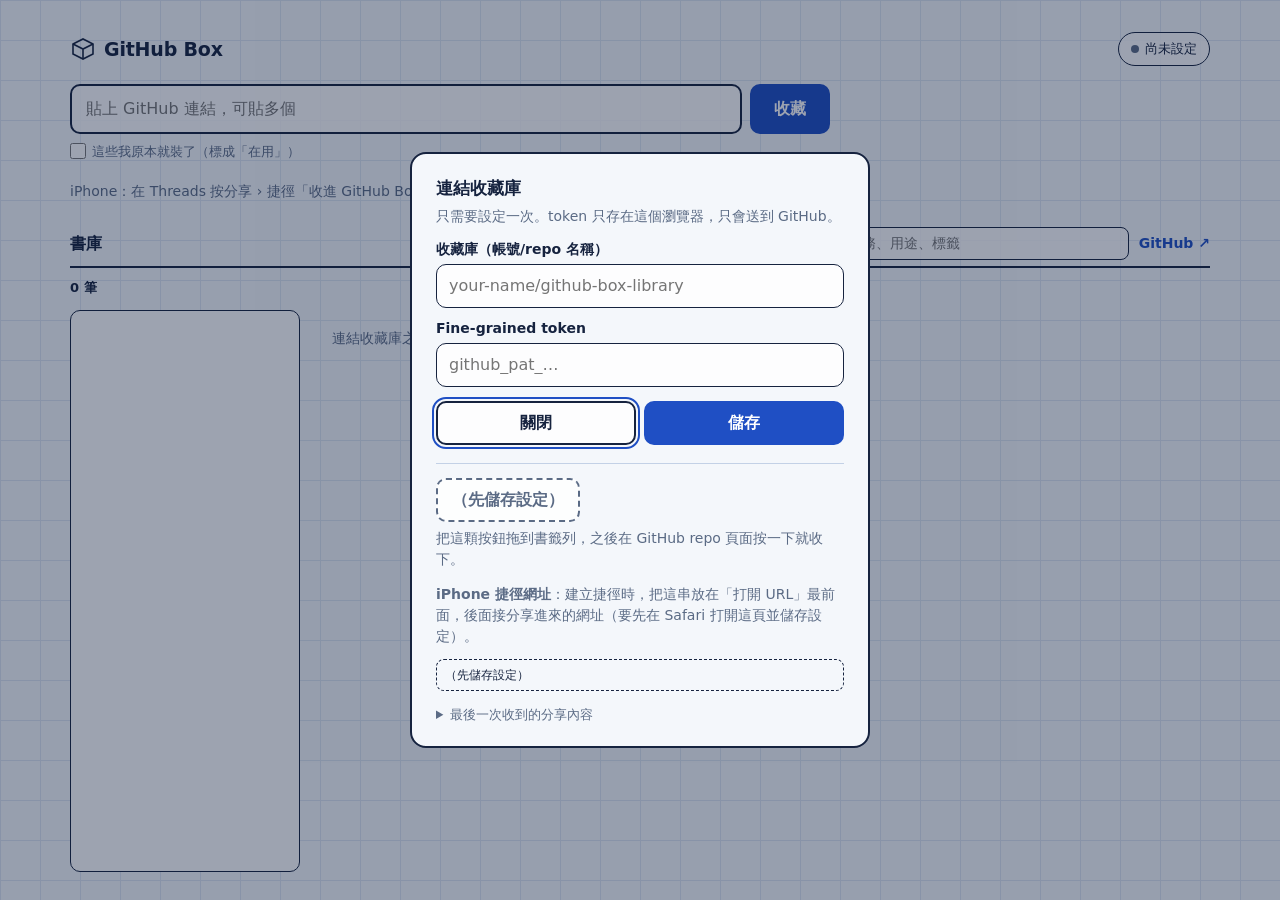
<file: web/index.html>
<!doctype html>
<html lang="zh-Hant">
<head>
  <meta charset="utf-8">
  <meta name="viewport" content="width=device-width, initial-scale=1, viewport-fit=cover">
  <meta name="referrer" content="no-referrer">
  <title>GitHub Box</title>
  <link rel="manifest" href="manifest.webmanifest">
  <link rel="stylesheet" href="tokens.css">
  <link rel="icon" href="icon.svg" type="image/svg+xml">
  <link rel="icon" href="icon-192.png" sizes="192x192" type="image/png">
  <link rel="apple-touch-icon" href="apple-touch-icon.png">
  <meta name="theme-color" content="#f4f7fb" media="(prefers-color-scheme: light)">
  <meta name="theme-color" content="#0e2f6b" media="(prefers-color-scheme: dark)">
  <style>
    /* One column: the link box on top, the library below; the page itself never scrolls. */
    * { box-sizing: border-box; }
    html, body { height: 100%; }
    body {
      margin: 0; overflow: hidden; color: var(--ink); font: 16px/1.5 var(--sans); background-color: var(--paper);
      /* One soft 40px grid: the dense 8px layer read as noise behind text (user feedback 2026-10-19). */
      background-image: linear-gradient(var(--grid) 1px, transparent 1px), linear-gradient(90deg, var(--grid) 1px, transparent 1px);
      background-size: 40px 40px;
    }
    .sheet {
      height: 100dvh; max-width: 1180px; margin: 0 auto;
      padding: max(14px, env(safe-area-inset-top)) max(20px, env(safe-area-inset-right)) max(14px, env(safe-area-inset-bottom)) max(20px, env(safe-area-inset-left));
      display: flex; flex-direction: column; gap: 16px;
    }
    button, input { font: inherit; color: inherit; }
    :focus-visible { outline: 2px solid var(--cyan); outline-offset: 2px; }

    header { display: flex; align-items: center; justify-content: space-between; }
    .mark { display: flex; align-items: center; gap: 8px; font-weight: 700; font-size: 19px; letter-spacing: -0.01em; }
    .mark svg { width: 26px; height: 26px; }
    .chip {
      display: inline-flex; align-items: center; gap: 6px; max-width: 60%;
      padding: 6px 12px; border: 1.5px solid var(--line); border-radius: 999px;
      background: var(--field); font-size: 13px; cursor: pointer;
    }
    .chip span { overflow: hidden; text-overflow: ellipsis; white-space: nowrap; }
    .chip .dot { width: 8px; height: 8px; border-radius: 50%; background: var(--mute); flex: none; }
    .chip[data-ok="1"] .dot { background: var(--cyan); }

    .btn {
      display: inline-flex; align-items: center; justify-content: center; gap: 8px;
      min-height: 44px; padding: 0 16px; border-radius: 10px; cursor: pointer;
      border: 2px solid var(--line); background: var(--field); font-weight: 600;
    }
    .btn.primary { background: var(--cyan); color: var(--cyan-ink); border-color: var(--cyan); }
    .btn.small { min-height: 36px; padding: 0 12px; font-size: 14px; }
    .btn:active { transform: translateY(1px); }
    #add { display: flex; gap: 8px; }
    #add input { flex: 1; min-width: 0; min-height: 50px; padding: 0 14px; border: 2px solid var(--line);
                 border-radius: 10px; background: var(--field); font-size: 16px; }
    #add .btn { min-height: 50px; padding: 0 22px; }

    /* One status line under the box; it carries the confirm and retry buttons when needed. */
    .status { display: flex; flex-wrap: wrap; align-items: center; gap: 4px 10px; min-height: 36px; margin-top: -6px; font-size: 14px; }
    #status { font-weight: 700; }
    #status:empty, #block-repo:empty { display: none; }
    #block-repo { font-weight: 600; overflow-wrap: anywhere; }
    #hint { color: var(--mute); }
    #hint:empty { display: none; }
    .status[data-state="err"] #status { color: var(--err); }
    .status[data-state="ok"] #status::before { content: "✓ "; }
    .block-actions { display: flex; gap: 8px; }
    .block-actions:empty { display: none; }

    /* Library: a category index beside a card grid (desktop), a swipeable category row above it (phone). */
    .lib { flex: 1; min-height: 0; display: flex; flex-direction: column; gap: 10px; }
    .lib-head { display: flex; justify-content: space-between; align-items: center; gap: 10px; border-bottom: 2px solid var(--line); padding-bottom: 6px; }
    .lib-head h2 { font-size: 16px; margin: 0; }
    .lib-head a { font-size: 14px; color: var(--link); font-weight: 600; text-decoration: none; }
    .lib-note { margin: 0; font-size: 13px; color: var(--err); }
    .lib-note:empty { display: none; }
    .lib-body { flex: 1; min-height: 0; display: flex; flex-direction: column; gap: 12px; }
    /* Grouped filters: a sidebar on desktop; on phones the same groups live in the bottom sheet. */
    .cats { display: none; }
    .fgroup h3 { margin: 0 0 4px; font-size: 11.5px; font-weight: 700; letter-spacing: .08em; color: var(--mute); }
    .fopts { display: flex; flex-wrap: wrap; gap: 6px; }
    .fopts button, .active button { display: inline-flex; align-items: baseline; gap: 5px; border: 1.5px solid var(--line); border-radius: 999px;
      background: var(--sheet); padding: 3px 11px; font-size: 14px; cursor: pointer; white-space: nowrap; }
    .fopts button span, .active button span { font-size: 12px; color: var(--mute); font-variant-numeric: tabular-nums; }
    .fopts button[aria-pressed="true"], .active button.on { background: var(--cyan); color: var(--cyan-ink); border-color: var(--cyan); font-weight: 600; }
    .fopts button[aria-pressed="true"] span { color: inherit; }
    .fopts button[data-mark]::before { content: ""; width: 9px; height: 9px; border-radius: 2px; align-self: center; border: 1.5px solid var(--line); }
    .fopts button[data-mark="試過"]::before { background: var(--m-tried); border-color: var(--m-tried); }
    .fopts button[data-mark="在用"]::before { background: var(--m-using); border-color: var(--m-using); }
    .fopts button[data-mark="放棄"]::before { background: var(--m-dropped); border-color: var(--m-dropped); }
    /* Count, then the active filters or quick picks: one line that scrolls sideways on phones. */
    .active { display: flex; align-items: center; gap: 6px; overflow-x: auto; scrollbar-width: none; flex: none; padding-bottom: 2px; }
    .active::-webkit-scrollbar { display: none; }
    .active .count { flex: none; font-size: 13px; font-weight: 700; font-variant-numeric: tabular-nums; margin-right: 2px; }
    .active button { flex: none; font-size: 13px; padding: 2px 10px; }
    .active .clear { border: 0; background: none; color: var(--link); font-weight: 600; padding: 2px 4px; }
    .fbtn { flex: none; display: inline-flex; align-items: center; gap: 6px; border: 1.5px solid var(--line); border-radius: 8px;
      background: var(--sheet); padding: 5px 12px; font-size: 14px; font-weight: 600; cursor: pointer; }
    .fbtn span:not(:empty) { min-width: 18px; padding: 0 5px; border-radius: 999px; background: var(--cyan); color: var(--cyan-ink); font-size: 12px; text-align: center; }
    .sheet-dlg .sheet-head { display: flex; align-items: center; justify-content: space-between; }
    .sheet-body { display: grid; gap: 14px; margin: 6px 0 14px; }
    .sheet-dlg .done { width: 100%; position: sticky; bottom: 0; }
    .linkbtn { border: 0; background: none; color: var(--link); font-weight: 600; cursor: pointer; padding: 4px; }
    .hbtns { display: flex; gap: 8px; align-items: center; min-width: 0; justify-content: flex-end; }
    .hbtns #conn { max-width: min(46vw, 280px); }
    .addbtn { font-weight: 600; flex: none; }
    /* Scrolls inside the one-screen layout; the scrollbar stays hidden like the rest of the page. */
    #recent { flex: 1; min-height: 0; overflow-y: auto; overscroll-behavior: contain; scrollbar-width: none; padding: 2px 2px 28px;
              display: grid; grid-template-columns: 1fr; gap: 12px; align-content: start; }
    #recent::-webkit-scrollbar { display: none; }
    .card { display: flex; flex-direction: column; gap: 4px; padding: 14px 16px; border: 1.5px solid var(--line); border-radius: 10px;
            background: var(--sheet); color: inherit; text-decoration: none; min-width: 0; }
    .card:hover { border-width: 2px; padding: 13.5px 15.5px; }
    .card .tl { font-size: 17px; font-weight: 700; line-height: 1.35; overflow-wrap: anywhere; }
    .card .rp { font-size: 13px; color: var(--mute); overflow: hidden; text-overflow: ellipsis; white-space: nowrap; }
    .card .bd { display: flex; flex-wrap: wrap; gap: 6px; margin-top: 6px; }
    .card .bd span { font-size: 12px; border: 1px solid var(--rule); border-radius: 4px; padding: 0 7px; color: var(--mute); }
    .card.pending { border-style: dashed; }
    /* 我的標記: a coloured left edge and chip per card; 未試 stays neutral. */
    .card[data-tried] { border-left-width: 6px; }
    .card[data-tried]:hover { padding-left: 15.5px; }
    .card[data-tried="試過"] { border-left-color: var(--m-tried); }
    .card[data-tried="在用"] { border-left-color: var(--m-using); background: var(--m-using-bg); }
    .card[data-tried="放棄"] { border-left-color: var(--m-dropped); opacity: .72; }
    .card .bd span.mark { font-weight: 700; border-color: currentColor; }
    .card[data-tried="試過"] .bd span.mark { color: var(--m-tried); background: var(--m-tried-bg); }
    .card[data-tried="在用"] .bd span.mark { color: var(--m-using); background: var(--sheet); }
    .card[data-tried="放棄"] .bd span.mark { color: var(--m-dropped); background: var(--m-dropped-bg); }
    .card.failed { border-color: var(--err); }
    .card.failed .tl { color: var(--err); }
    #recent .empty { color: var(--mute); font-size: 14px; padding: 16px 2px; margin: 0; }
    @media (min-width: 560px) { #recent { grid-template-columns: repeat(2, minmax(0, 1fr)); } }
    /* Phones and narrow windows: the add box folds behind ＋, the hint only shows when it has news, cards are tighter. */
    @media (max-width: 899px) {
      .sheet { gap: 10px; }
      #add { display: none; }
      #add.open { display: flex; }
      #add:not(.typed) .owned { display: none; }
      .status[data-state="idle"] { display: none; }
      .lib-head { border-bottom: 0; padding-bottom: 0; }
      .lib-head h2, .lib-head #library { display: none; }
      .q { max-width: none; margin-left: 0; padding: 7px 10px; font-size: 16px; }
      .card { padding: 11px 13px; gap: 2px; }
      .card:hover { padding: 10.5px 12.5px; }
      .card .tl { font-size: 16px; display: -webkit-box; -webkit-line-clamp: 2; -webkit-box-orient: vertical; overflow: hidden; }
      .card .bd { margin-top: 4px; }
      .card .bd span:nth-child(n+4) { display: none; }
      #recent { gap: 8px; }
    }

    dialog {
      width: min(460px, 100%); max-width: 100%; max-height: 92dvh; margin: auto auto 0;
      padding: 18px max(20px, env(safe-area-inset-right)) max(18px, env(safe-area-inset-bottom)) max(20px, env(safe-area-inset-left));
      border: 2px solid var(--line); border-bottom: 0; border-radius: 16px 16px 0 0;
      background: var(--paper); color: var(--ink); overflow: auto;
    }
    dialog::backdrop { background: #0b1a3a66; }
    dialog h2 { font-size: 17px; margin: 0 0 4px; }
    dialog p { margin: 4px 0 12px; font-size: 14px; color: var(--mute); }
    dialog label { display: block; margin: 10px 0 4px; font-size: 14px; font-weight: 600; }
    dialog input { width: 100%; min-height: 44px; padding: 0 12px; border: 1.5px solid var(--line); border-radius: 10px; background: var(--field); }
    .drawer-actions { display: flex; gap: 8px; margin-top: 14px; }
    .drawer-actions .btn { flex: 1; }
    .desk { margin-top: 18px; padding-top: 14px; border-top: 1px solid var(--rule); }
    .desk p { margin: 6px 0 0; }
    @media (pointer: coarse) { .desk { display: none; } }
    a.bm { display: inline-block; padding: 8px 14px; border: 2px dashed var(--line); border-radius: 10px;
           color: inherit; text-decoration: none; font-weight: 600; background: var(--field); cursor: grab; white-space: nowrap; }
    a.bm:not([href]) { cursor: default; color: var(--mute); border-color: var(--mute); }
    @media (min-width: 900px) {
      .sheet { padding-top: 32px; padding-bottom: 28px; gap: 18px; }
      #add, .status { max-width: 760px; }
      .lib-body { flex-direction: row; gap: 28px; }
      .cats { display: grid; gap: 12px; align-content: start; overflow-y: auto; max-height: 100%; width: 230px; flex: none; padding: 12px;
              background: var(--sheet); border: 1.5px solid var(--line); border-radius: 10px; scrollbar-width: thin; }
      .cats .fopts { flex-direction: column; flex-wrap: nowrap; gap: 1px; }
      .cats .fopts button { justify-content: flex-start; gap: 8px; border: 0; border-radius: 8px; padding: 4px 10px; background: transparent; }
      .cats .fopts button span { margin-left: auto; }
      .cats .fopts button[aria-pressed="true"] { background: var(--cyan); }
      .fbtn, .addbtn { display: none; }
      #recent { grid-template-columns: repeat(auto-fill, minmax(260px, 1fr)); }
      dialog { margin: auto; border-bottom: 2px solid var(--line); border-radius: 16px; max-height: 86dvh; padding: 22px 24px; }
    }
    .q { flex: 1; min-width: 0; max-width: 320px; margin-left: auto; padding: 5px 10px; font: inherit; font-size: 14px; color: inherit;
         border: 1.5px solid var(--line); border-radius: 8px; background: var(--field); }
    #add { flex-wrap: wrap; }
    .owned { flex-basis: 100%; display: flex; align-items: center; gap: 6px; font-size: 13px; color: var(--mute); }
    #add .owned input { all: revert; min-height: 0; width: 16px; height: 16px; margin: 0; flex: none; accent-color: var(--link); }
    .ios { margin-top: 14px; font-size: 13px; }
    .ios pre { user-select: all; -webkit-user-select: all; padding: 6px 8px; border: 1.5px dashed var(--line); border-radius: 8px; }
    details { margin-top: 14px; font-size: 13px; color: var(--mute); }
    pre { white-space: pre-wrap; word-break: break-all; font-size: 12px; margin: 6px 0 0; }
  </style>
</head>
<body>
  <main class="sheet">
    <header>
      <div class="mark">
        <svg viewBox="0 0 26 26" fill="none" stroke="currentColor" stroke-width="1.6" aria-hidden="true">
          <path d="M3 8l10-5 10 5v10l-10 5-10-5z"/><path d="M3 8l10 5 10-5M13 13v10"/>
        </svg>
        GitHub Box
      </div>
      <div class="hbtns">
        <button id="add-open" class="chip addbtn" type="button" aria-controls="add" aria-expanded="false" aria-label="新增收藏">＋ 收藏</button>
        <button id="conn" class="chip" type="button" aria-haspopup="dialog"><i class="dot"></i><span>尚未設定</span></button>
      </div>
    </header>

    <form id="add">
      <input id="add-url" placeholder="貼上 GitHub 連結，可貼多個" autocomplete="off" inputmode="url" aria-label="GitHub 連結">
      <button class="btn primary" type="submit">收藏</button>
      <label class="owned"><input id="owned" type="checkbox"> 這些我原本就裝了（標成「在用」）</label>
    </form>
    <div id="block" class="status" data-state="idle" aria-live="polite">
      <span id="status"></span><span id="block-repo"></span><span id="hint">iPhone：在 Threads 按分享 › 捷徑「收進 GitHub Box」。</span>
      <div id="block-actions" class="block-actions"></div>
    </div>

    <section class="lib">
      <div class="lib-head">
        <h2>書庫</h2>
        <input id="q" class="q" type="search" placeholder="搜尋任務、用途、標籤" autocomplete="off" aria-label="搜尋收藏">
        <button id="filter-open" class="fbtn" type="button" aria-haspopup="dialog" aria-controls="filters">篩選<span></span></button>
        <a id="library" href="#" target="_blank" rel="noopener">GitHub ↗</a>
      </div>
      <div id="active" class="active" aria-label="目前的篩選"></div>
      <p id="lib-note" class="lib-note" role="status"></p>
      <div class="lib-body">
        <nav id="cats" class="cats" aria-label="分類"></nav>
        <div id="recent" aria-live="polite"></div>
      </div>
    </section>
  </main>

  <dialog id="filters" class="sheet-dlg" aria-labelledby="filters-title">
    <div class="sheet-head"><h2 id="filters-title">篩選</h2><button id="sheet-clear" class="linkbtn" type="button">清除全部</button></div>
    <p>不同組可以疊加，例如「未試」＋「能用」；數字是加上這個條件後的筆數。</p>
    <div id="sheet-body" class="sheet-body"></div>
    <button id="sheet-done" class="btn primary done" type="button">顯示</button>
  </dialog>

  <dialog id="drawer" aria-labelledby="drawer-title">
    <h2 id="drawer-title">連結收藏庫</h2>
    <p>只需要設定一次。token 只存在這個瀏覽器，只會送到 GitHub。</p>
    <form id="settings">
      <label for="repo">收藏庫（帳號/repo 名稱）</label>
      <input id="repo" placeholder="your-name/github-box-library" autocomplete="off" autocapitalize="off">
      <label for="token">Fine-grained token</label>
      <input id="token" type="password" autocomplete="off" placeholder="github_pat_…">
      <div class="drawer-actions">
        <button id="drawer-close" class="btn" type="button" autofocus>關閉</button>
        <button class="btn primary" type="submit">儲存</button>
      </div>
    </form>
    <section class="desk" aria-label="電腦書籤">
      <a id="bookmarklet" class="bm" href="#">收進 GitHub Box</a>
      <p>把這顆按鈕拖到書籤列，之後在 GitHub repo 頁面按一下就收下。</p>
    </section>
    <section class="ios" aria-label="iPhone 捷徑">
      <p><b>iPhone 捷徑網址</b>：建立捷徑時，把這串放在「打開 URL」最前面，後面接分享進來的網址（要先在 Safari 打開這頁並儲存設定）。</p>
      <pre id="shortcut-url">（先儲存設定）</pre>
    </section>
    <details>
      <summary>最後一次收到的分享內容</summary>
      <pre id="received">（沒有）</pre>
    </details>
  </dialog>

  <script type="module" src="app.js"></script>
</body>
</html>
</file>
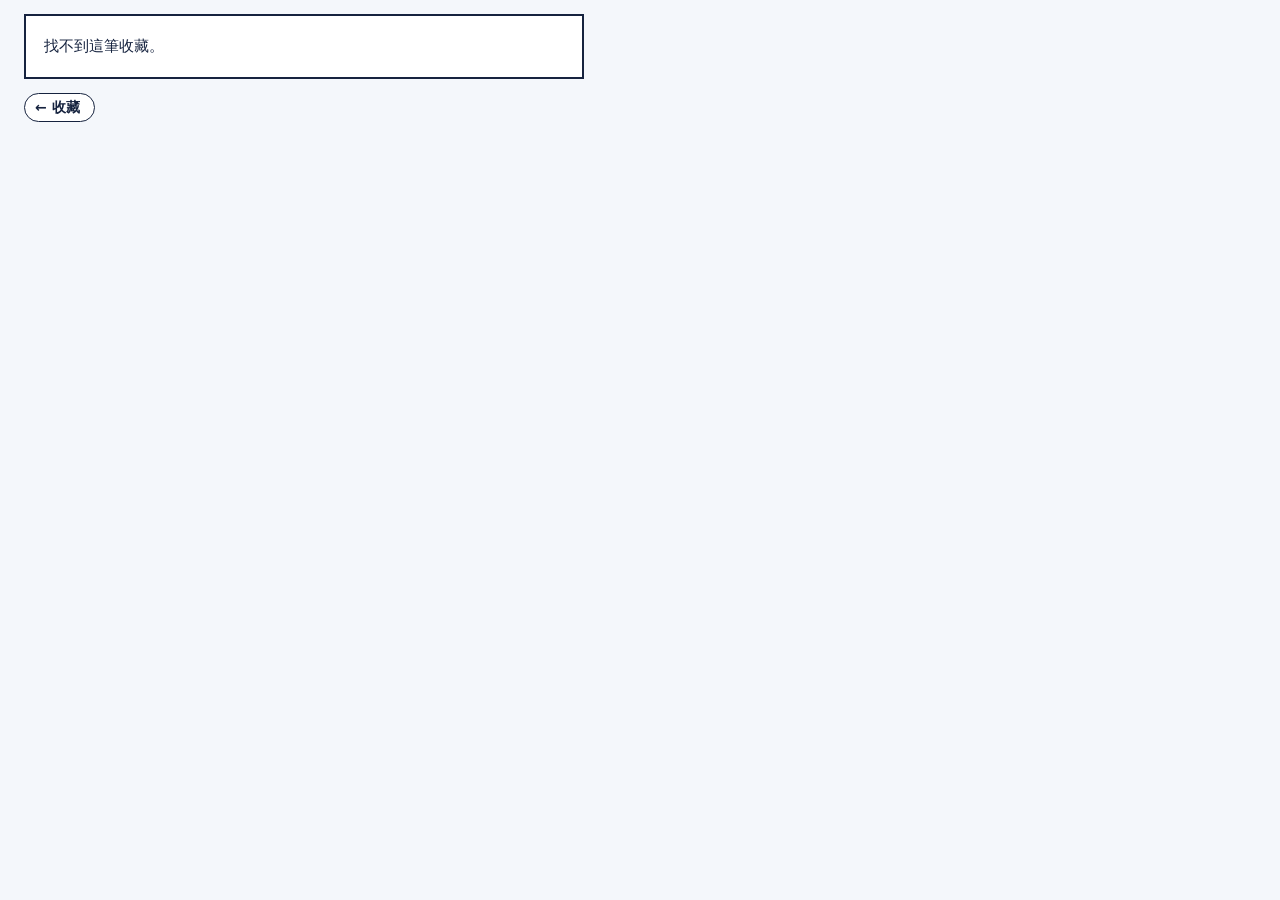
<file: web/read.html>
<!doctype html>
<html lang="zh-Hant">
<head>
  <meta charset="utf-8">
  <meta name="viewport" content="width=device-width, initial-scale=1, viewport-fit=cover">
  <meta name="referrer" content="no-referrer">
  <title>GitHub Box</title>
  <link rel="manifest" href="manifest.webmanifest">
  <link rel="icon" href="icon.svg" type="image/svg+xml">
  <link rel="apple-touch-icon" href="apple-touch-icon.png">
  <meta name="theme-color" content="#f4f7fb" media="(prefers-color-scheme: light)">
  <meta name="theme-color" content="#0e2f6b" media="(prefers-color-scheme: dark)">
  <link rel="stylesheet" href="tokens.css">
  <style>
    /* One sheet per screen on desktop: title block on top, diagram left, a fixed reading column right. */
    * { box-sizing: border-box; scrollbar-width: thin; scrollbar-color: var(--rule) transparent; }
    html, body { height: 100%; }
    body { margin: 0; background: var(--paper); color: var(--ink); font: 15px/1.65 var(--sans); }
    a { color: var(--link); }
    button { font: inherit; color: inherit; }
    :focus-visible { outline: 2px solid var(--link); outline-offset: 2px; }
    [hidden] { display: none !important; }

    .view { min-height: 100%; display: flex; flex-direction: column; gap: 14px; max-width: 1440px; margin: 0 auto;
            padding: max(14px, env(safe-area-inset-top)) max(24px, env(safe-area-inset-right)) max(20px, env(safe-area-inset-bottom)) max(24px, env(safe-area-inset-left)); }
    .top { display: flex; align-items: center; gap: 14px; }
    .back { border: 1.5px solid var(--ink); border-radius: 999px; background: var(--sheet); padding: 2px 14px 2px 10px; font-size: 14px; font-weight: 600; color: var(--ink); text-decoration: none; }
    .mark { display: flex; align-items: center; gap: 8px; font-weight: 700; font-size: 18px; }
    .mark svg { width: 24px; height: 24px; }

    .msg { border: 2px solid var(--ink); background: var(--sheet); padding: 18px; display: grid; gap: 8px; max-width: 560px; }
    .msg p { margin: 0; }

    /* The back link sits outside the bar: beside it on desktop, above it on phones. */
    .barrow { display: flex; flex-direction: column; align-items: flex-start; gap: 10px; }
    .barrow .tblock { align-self: stretch; }
    .back { white-space: nowrap; }
    @media (min-width: 1000px) { .barrow { flex-direction: row; align-items: center; gap: 14px; } .barrow .tblock { flex: 1; } }
    /* One bar: repo + tagline, the facts and the GitHub link. Stacks on phones. */
    .tblock { border: 2px solid var(--ink); background: var(--sheet); display: grid; grid-template-columns: repeat(3, minmax(0, 1fr)); }
    .tblock > * { min-width: 0; }
    .tblock .head { grid-column: 1 / -1; padding: 6px 12px 8px; }
    .tblock h1 { margin: 0; font-size: 19px; line-height: 1.3; overflow-wrap: anywhere; }
    .tblock .sub { margin: 0; font-size: 13.5px; font-weight: 600; color: var(--mute); }
    .tblock .cell { padding: 6px 12px; border-top: 1.5px solid var(--ink); }
    .tblock .gh { grid-column: 1 / 3; padding: 6px 12px; border-top: 1.5px solid var(--ink); font-size: 13px; font-weight: 600; text-decoration: none; }
    .tblock .rm { grid-column: 3; padding: 6px 12px; border: 0; border-top: 1.5px solid var(--ink); background: none; font-size: 13px; font-weight: 600; color: var(--err); cursor: pointer; text-align: left; }
    .tblock .gh + .rm { border-left: 1.5px solid var(--ink); }
    .tblock .rm:disabled { color: var(--mute); cursor: progress; }
    .lbl { display: block; font-size: 11.5px; color: var(--mute); }
    .val { display: block; font-weight: 600; font-variant-numeric: tabular-nums; white-space: nowrap; overflow: hidden; text-overflow: ellipsis; }
    @media (max-width: 999px) {
      .tblock .cell + .cell { border-left: 1.5px solid var(--ink); }
      .tblock { grid-template-columns: minmax(0, 1.15fr) minmax(0, 0.8fr) minmax(0, 1.05fr); }
      .tblock .cell { padding: 6px 10px; }
      .tblock .cell .val { font-size: 14.5px; white-space: normal; overflow-wrap: anywhere; }
    }
    @media (min-width: 1000px) {
      .tblock { display: flex; align-items: stretch; }
      .tblock .head { flex: 1; display: flex; align-items: baseline; gap: 12px; padding: 8px 14px; white-space: nowrap; overflow: hidden; }
      .tblock h1 { font-size: 18px; flex: 0 1 auto; min-width: 0; overflow: hidden; text-overflow: ellipsis; }
      .tblock .sub { flex: 1 1 0; min-width: 4em; overflow: hidden; text-overflow: ellipsis; }
      .tblock .cell, .tblock .gh, .tblock .rm { border-top: 0; border-left: 1.5px solid var(--ink); display: flex; align-items: baseline; gap: 8px; padding: 8px 14px; white-space: nowrap; flex: none; }
      .tblock .cell .lbl { display: inline; }
      .tblock .gh, .tblock .rm { align-items: center; }
    }

    .read { display: grid; gap: 16px; grid-template-columns: 1fr; }
    .fig { margin: 0; border: 2px solid var(--ink); padding: 12px 8px; background-color: var(--sheet); display: grid; place-items: center; min-height: 0; position: relative;
           background-image: linear-gradient(var(--grid) 1px, transparent 1px), linear-gradient(90deg, var(--grid) 1px, transparent 1px); background-size: 24px 24px; }
    .fig.zoomable { cursor: zoom-in; }
    .fig .dia { display: block; width: 100%; height: auto; }
    .fig .hint { position: absolute; left: 10px; bottom: 6px; font-size: 12px; color: var(--mute); background: var(--sheet); padding: 0 6px; }
    .fig .rejected, .fig .nodia { margin: 24px; color: var(--mute); font-size: 14px; text-align: center; background: var(--sheet); padding: 8px 12px; }
    .col { display: flex; flex-direction: column; gap: 14px; min-width: 0; min-height: 0; }
    .sec h2 { margin: 0 0 6px; font-size: 13px; font-weight: 700; display: flex; align-items: center; gap: 10px; }
    .sec h2::after { content: ""; flex: 1; border-top: 1.5px solid var(--rule); }
    .sec p { margin: 0; }
    .lead { font-size: 15.5px; line-height: 1.75; }
    .lead.clamp { display: -webkit-box; -webkit-line-clamp: 4; -webkit-box-orient: vertical; overflow: hidden; }
    .linkish { justify-self: start; border: 0; background: none; padding: 0; margin-top: 4px; font-size: 13px; font-weight: 600; color: var(--link); cursor: pointer; }
    .egs { display: grid; gap: 6px; margin-top: 8px; }
    .eg { display: grid; grid-template-columns: auto 1fr; gap: 10px; margin: 0; padding: 6px 10px; border: 1.5px solid var(--rule); background: var(--sheet); font-size: 13.5px; line-height: 1.6; }
    .eg b { font-size: 12px; color: var(--link); padding-top: 1px; white-space: nowrap; }
    .spec { width: 100%; border-collapse: collapse; border: 2px solid var(--ink); background: var(--sheet); font-size: 13.5px; line-height: 1.55; }
    .spec th { width: 6.5em; text-align: left; vertical-align: top; font-weight: 600; font-size: 12.5px; color: var(--mute); padding: 4px 10px; border-right: 1.5px solid var(--ink); }
    .spec td { padding: 4px 10px; }
    .spec tr + tr > * { border-top: 1.5px solid var(--rule); }
    .note { margin: 0; padding: 10px 12px; border: 1.5px dashed var(--rule); color: var(--mute); font-size: 14px; }
    .more { display: flex; flex-direction: column; min-height: 0; flex: 1; border: 2px solid var(--ink); background: var(--sheet); }
    .seg { display: flex; border-bottom: 1.5px solid var(--ink); }
    .seg button { flex: 1; border: 0; background: none; padding: 5px 8px; font-size: 13.5px; cursor: pointer; color: var(--mute); }
    .seg button + button { border-left: 1.5px solid var(--ink); }
    .seg button[aria-selected="true"] { background: var(--ink); color: var(--on-ink); font-weight: 600; }
    .panel { padding: 10px 14px; font-size: 14px; line-height: 1.7; overflow: auto; min-height: 0; flex: 1; }
    .panel.has-more { -webkit-mask-image: linear-gradient(#000 75%, transparent); mask-image: linear-gradient(#000 75%, transparent); }
    .panel ul { margin: 0; padding-left: 1.15em; display: grid; gap: 4px; }
    .stack { display: flex; flex-wrap: wrap; gap: 6px; }
    ul.plain { margin: 0; padding-left: 1.15em; display: grid; gap: 3px; font-size: 14px; }
    .sublbl { display: block; margin-top: 6px; font-size: 12px; color: var(--mute); }
    .marks { display: grid; gap: 8px; border: 2px solid var(--ink); background: var(--sheet); padding: 10px 12px; }
    .marks .lbl { font-size: 12px; }
    .tried { display: flex; border: 1.5px solid var(--ink); }
    .tried button { flex: 1; border: 0; background: none; padding: 5px 4px; font-size: 13.5px; cursor: pointer; }
    .tried button + button { border-left: 1.5px solid var(--ink); }
    .tried button[aria-checked="true"] { background: var(--ink); color: var(--on-ink); font-weight: 600; }
    .inst { border: 1.5px solid var(--ink); background: none; padding: 6px 10px; font-size: 13.5px; font-weight: 600; cursor: pointer; text-align: left; }
    .inst[aria-pressed="true"] { background: var(--ink); color: var(--on-ink); }
    .inst:disabled, .tried button:disabled { cursor: default; opacity: .55; }
    .verdict { display: flex; gap: 10px; align-items: baseline; margin: 0 0 6px; padding: 8px 12px; border: 2px solid var(--ink); background: var(--sheet); }
    .verdict b { white-space: nowrap; font-size: 15px; }
    .verdict[data-v="能用"] b { color: var(--link); }
    .verdict[data-v="不建議用"] b { color: var(--err); }
    .act { font-size: 12.5px; color: var(--mute); margin: 0 0 4px !important; }
    .act.warn { color: var(--err); font-weight: 600; }
    .left { display: flex; flex-direction: column; gap: 12px; min-width: 0; }
    .guide .gnote { margin: 0 0 8px; font-size: 14px; line-height: 1.7; }
    .guide .nodes th { width: auto; border-right: 0; }
    .guide .nodes td { vertical-align: top; font-size: 13px; }
    .guide .nodes td.mono { font: 12px var(--mono); white-space: nowrap; }
    .guide .nodes td:nth-child(2) { white-space: nowrap; }
    .marks[data-tried="試過"] .tried button[aria-checked="true"] { background: var(--m-tried); border-color: var(--m-tried); }
    .marks[data-tried="在用"] .tried button[aria-checked="true"] { background: var(--m-using); }
    .marks[data-tried="放棄"] .tried button[aria-checked="true"] { background: var(--m-dropped); }
    .install { display: grid; gap: 8px; border: 2px solid var(--ink); background: var(--sheet); padding: 10px 12px; }
    .install .phase { margin: 0; font-weight: 600; font-size: 14px; }
    .install .phase.problem, .install .warnline { color: var(--err); }
    .install .warnline { margin: 0; font-size: 13px; }
    .install .checkline { margin: 0; font-size: 13px; color: var(--mute); }
    .surface { border: 1.5px solid var(--rule); padding: 8px 10px; display: grid; gap: 4px; }
    .surface[data-done="true"] { border-color: var(--m-using); background: var(--m-using-bg); }
    .surface > b { font-size: 14px; }
    .surface .mmsg { margin: 0; }
    .cmd { display: flex; gap: 6px; align-items: center; }
    .cmd code { flex: 1; min-width: 0; overflow-wrap: anywhere; font: 12.5px var(--mono); background: var(--paper); padding: 3px 6px; border: 1px solid var(--rule); }
    .copy { border: 1.5px solid var(--ink); background: none; font-size: 12px; padding: 2px 8px; cursor: pointer; white-space: nowrap; }
    .done { font-size: 13px; font-weight: 600; display: flex; gap: 6px; align-items: center; cursor: pointer; }
    .install .summary { margin: 0; font-size: 13.5px; font-weight: 600; color: var(--m-using); }
    .mmsg { font-size: 12.5px; color: var(--mute); min-height: 1em; }
    .stack span { font: 12.5px var(--mono); border: 1.5px solid var(--ink); padding: 1px 8px; }

    @media (min-width: 1000px) {
      /* Desktop: the page never scrolls; a short screen scrolls the reading column, a long tab its panel. */
      html:has(.read:not([hidden])), html:has(.read:not([hidden])) body { overflow: hidden; }
      .view:has(.read:not([hidden])) { height: 100%; padding-bottom: max(36px, env(safe-area-inset-bottom)); }
      .read { flex: 1; min-height: 0; grid-template-columns: minmax(0, 2fr) minmax(0, 3fr); }
      .left { overflow-y: auto; min-height: 0; }
      .col { overflow-y: auto; }
      .more { min-height: 236px; }
      .fig .dia { max-height: 46vh; width: auto; max-width: 100%; }
    }

    /* Diagram recolor; coupled with the black-on-cream palette arch-blueprint draws in. */
    .dia { color: var(--ink); }
    .dia [stroke="#1a1a1a"] { stroke: var(--ink); }
    .dia [fill="#1a1a1a"] { fill: var(--ink); }
    .dia [fill="#faf8f4"] { fill: var(--sheet); }
    .dia .canvas { fill: transparent !important; }
    .dia .node, .dia .edge, .dia .label { transition: opacity .2s; }
    .dia.focus .node:not(.lit), .dia.focus .edge:not(.lit), .dia.focus .label:not(.lit) { opacity: .15; }
    .dia .edge.lit { stroke: var(--link); stroke-width: 2.6; }
    .dia .node.lit rect { stroke: var(--link); stroke-width: 2.6; }

    .lightbox { position: fixed; inset: 0; z-index: 20; background: var(--paper); display: flex; flex-direction: column;
                padding-top: env(safe-area-inset-top, 0px); padding-bottom: env(safe-area-inset-bottom, 0px); }
    .lb-bar { display: flex; align-items: center; gap: 8px; border-bottom: 2px solid var(--ink);
              padding: 10px max(24px, env(safe-area-inset-right)) 10px max(24px, env(safe-area-inset-left)); }
    .lb-bar span { font-size: 13px; color: var(--mute); margin-right: auto; min-width: 0; }
    .tool { border: 1.5px solid var(--ink); background: var(--sheet); border-radius: 8px; padding: 2px 12px; font-size: 14px; cursor: pointer; white-space: nowrap; }
    .lb-body { flex: 1; min-height: 0; display: flex; }
    .lb-guide { width: 400px; flex: none; overflow-y: auto; border-left: 2px solid var(--ink); background: var(--sheet); padding: 14px 16px; }
    .lb-guide .nodes th { width: auto; border-right: 0; }
    .lb-guide .nodes td { vertical-align: top; font-size: 13px; }
    .lb-guide .nodes td.mono { font: 12px var(--mono); white-space: nowrap; }
    .lb-guide .nodes td:nth-child(2) { white-space: nowrap; }
    .lb-guide .gnote { margin: 0 0 10px; font-size: 14px; line-height: 1.7; }
    .nodes tr[data-label] { cursor: pointer; }
    .nodes tr.hit > td { background: var(--m-tried-bg); }
    .nodes tr.hit > td:first-child { box-shadow: inset 4px 0 0 var(--link); }
    @media (max-width: 999px) {
      .lb-body { flex-direction: column; }
      .lb-guide { width: auto; height: 42%; border-left: 0; border-top: 2px solid var(--ink); }
    }
    .stage { flex: 1; overflow: hidden; touch-action: none; cursor: grab; position: relative;
             background-image: linear-gradient(var(--grid) 1px, transparent 1px), linear-gradient(90deg, var(--grid) 1px, transparent 1px); background-size: 24px 24px; }
    .stage .dia { position: absolute; left: 0; top: 0; transform-origin: 0 0; max-width: none; max-height: none; }
    .stage .node { cursor: pointer; }
    @media (prefers-reduced-motion: reduce) { * { animation-duration: .01ms !important; transition-duration: .01ms !important; } }
  </style>
</head>
<body>
  <main class="view">
    <div id="msg" class="msg" role="status" hidden></div>
    <div class="barrow">
      <a class="back" href="./">← 收藏</a>
      <div id="tblock" class="tblock" hidden></div>
    </div>
    <div id="read" class="read" hidden>
      <div class="left">
        <figure id="fig" class="fig" aria-label="架構圖"></figure>
        <section id="guide" class="guide sec"></section>
      </div>
      <div id="col" class="col"></div>
    </div>
  </main>

  <div id="lightbox" class="lightbox" role="dialog" aria-label="架構圖" hidden>
    <div class="lb-bar">
      <span>雙指或滾輪縮放、拖曳移動；點節點或右邊的列，兩邊會一起標出來</span>
      <button class="tool" type="button" data-reset>還原</button>
      <button class="tool" type="button" data-close>關閉</button>
    </div>
    <div class="lb-body">
      <div class="stage" data-stage></div>
      <aside id="lb-guide" class="lb-guide sec" aria-label="架構圖說明"></aside>
    </div>
  </div>

  <script type="module" src="read.js"></script>
</body>
</html>
</file>
<file: web/tokens.css>
/* Shared design tokens for the capture page (index.html) and the reading page (read.html). */
:root {
  --paper: #f4f7fb; --grid: #dbe4f1; --grid-major: #c3d1e6;
  --ink: #16233f; --mute: #5b6b85; --line: #16233f;
  --cyan: #1f4fc4; --cyan-ink: #ffffff; --err: #c0392b; --field: #ffffffcc;
  --sheet: #ffffff; --rule: #c3d1e6; --on-ink: #ffffff; --link: #1f4fc4;
  --sans: system-ui, -apple-system, "Noto Sans TC", "PingFang TC", sans-serif;
  --mono: ui-monospace, "SFMono-Regular", "JetBrains Mono", Menlo, monospace;
  --gutter: max(16px, env(safe-area-inset-left));
  /* 我的標記 colours: 試過 / 在用 / 放棄 (未試 stays neutral). */
  --m-tried: #1f4fc4; --m-using: #17803d; --m-dropped: #8a94a6;
  --m-tried-bg: #e6eeff; --m-using-bg: #e3f6ea; --m-dropped-bg: #eef0f4;
}
@media (prefers-color-scheme: dark) {
  :root {
    --paper: #0e2f6b; --grid: #1a3f80; --grid-major: #24508f;
    --ink: #eaf1ff; --mute: #a9bee3; --line: #cfdcf5;
    --cyan: #eaf1ff; --cyan-ink: #0e2f6b; --err: #ffab9e; --field: #0b2758cc;
    --sheet: #0b2758; --rule: #2a5598; --on-ink: #0e2f6b; --link: #9cc2ff;
    --m-tried: #9cc2ff; --m-using: #7ee2a8; --m-dropped: #8fa0bf;
    --m-tried-bg: #173f85; --m-using-bg: #12503a; --m-dropped-bg: #1b3463;
  }
}
</file>
